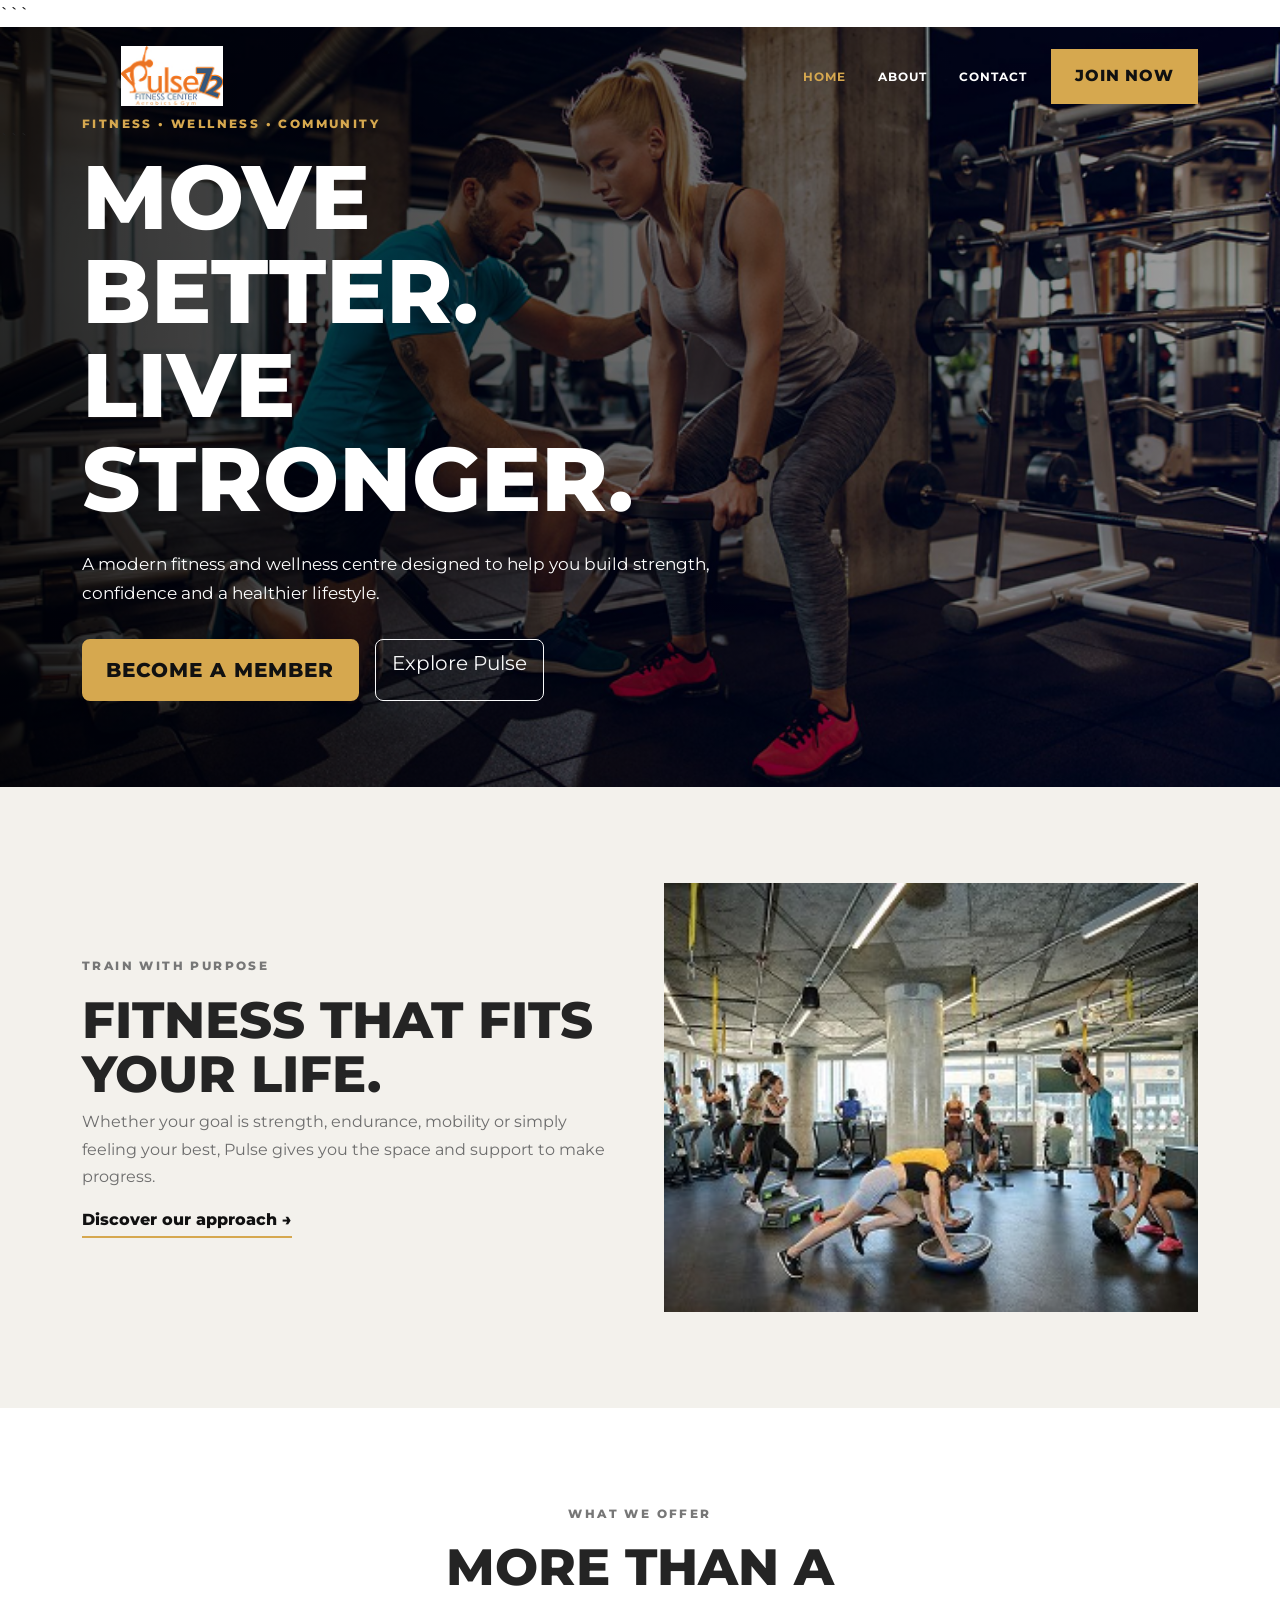
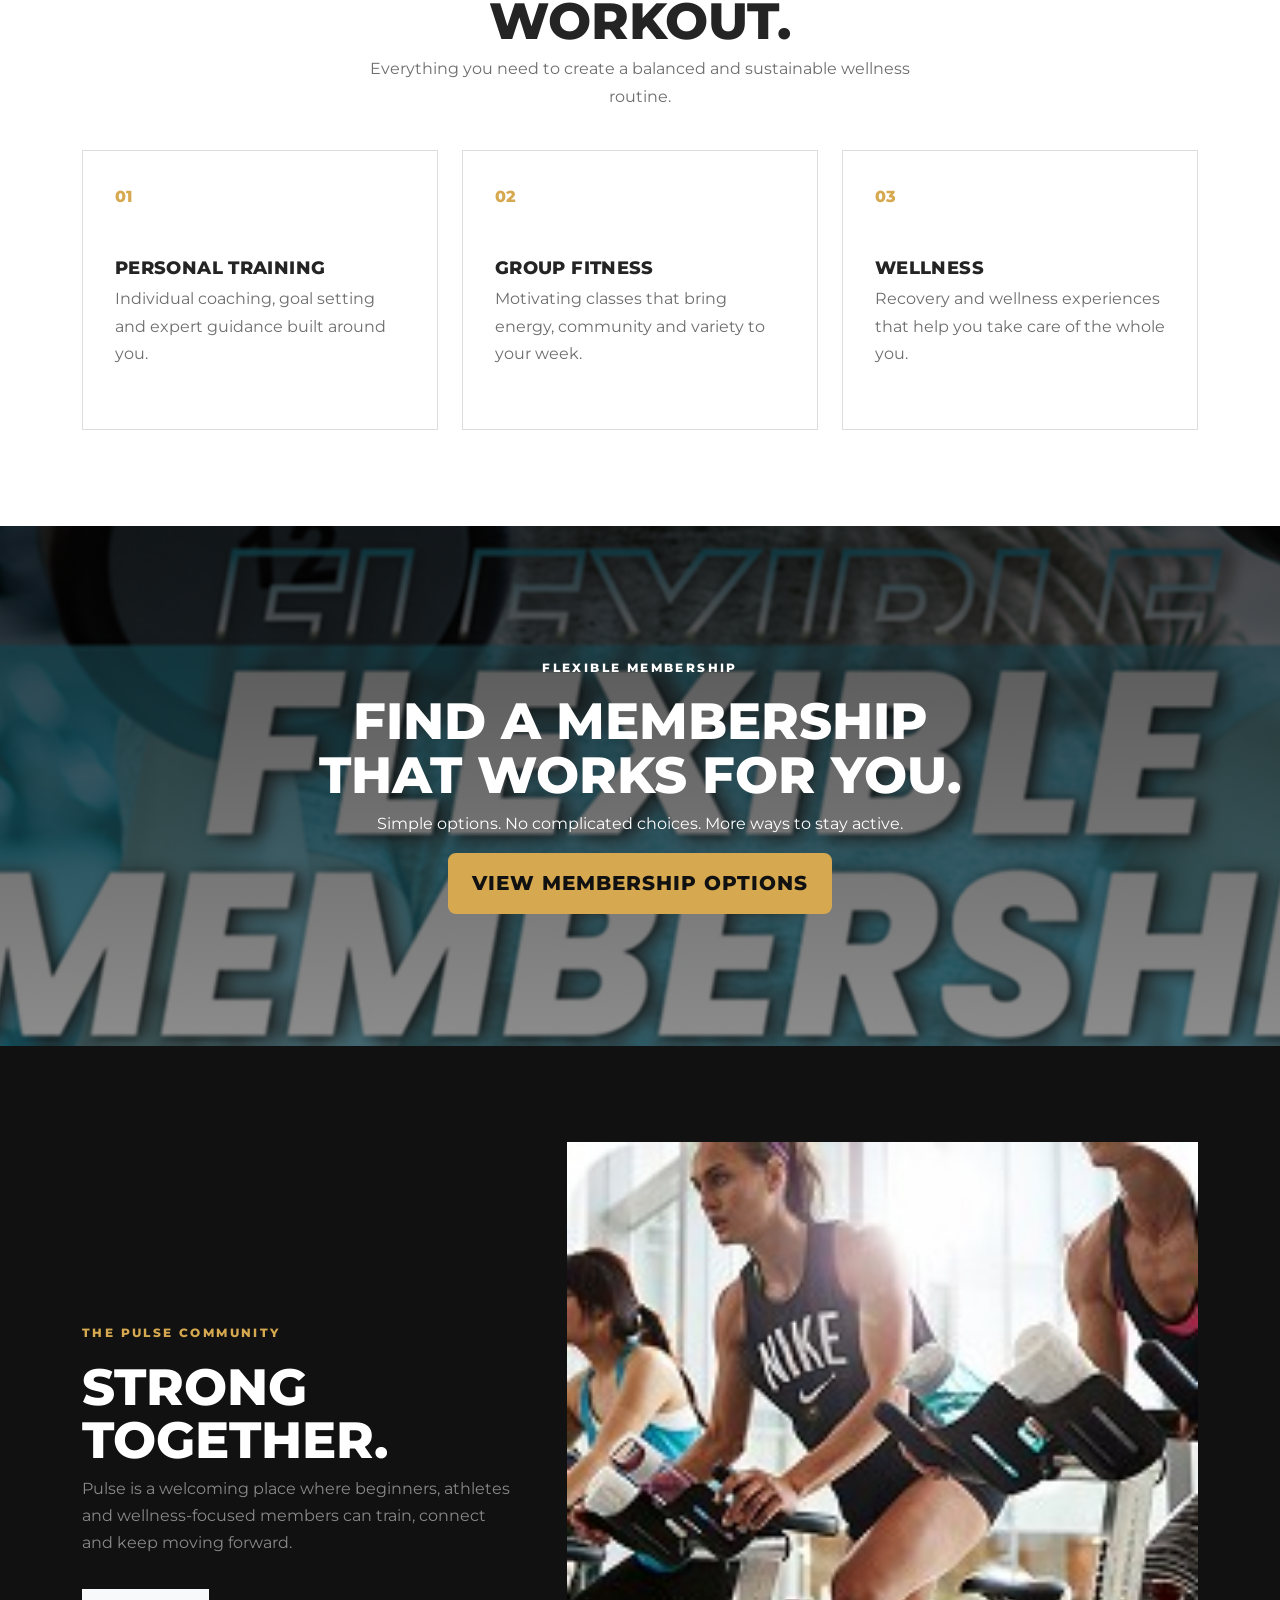
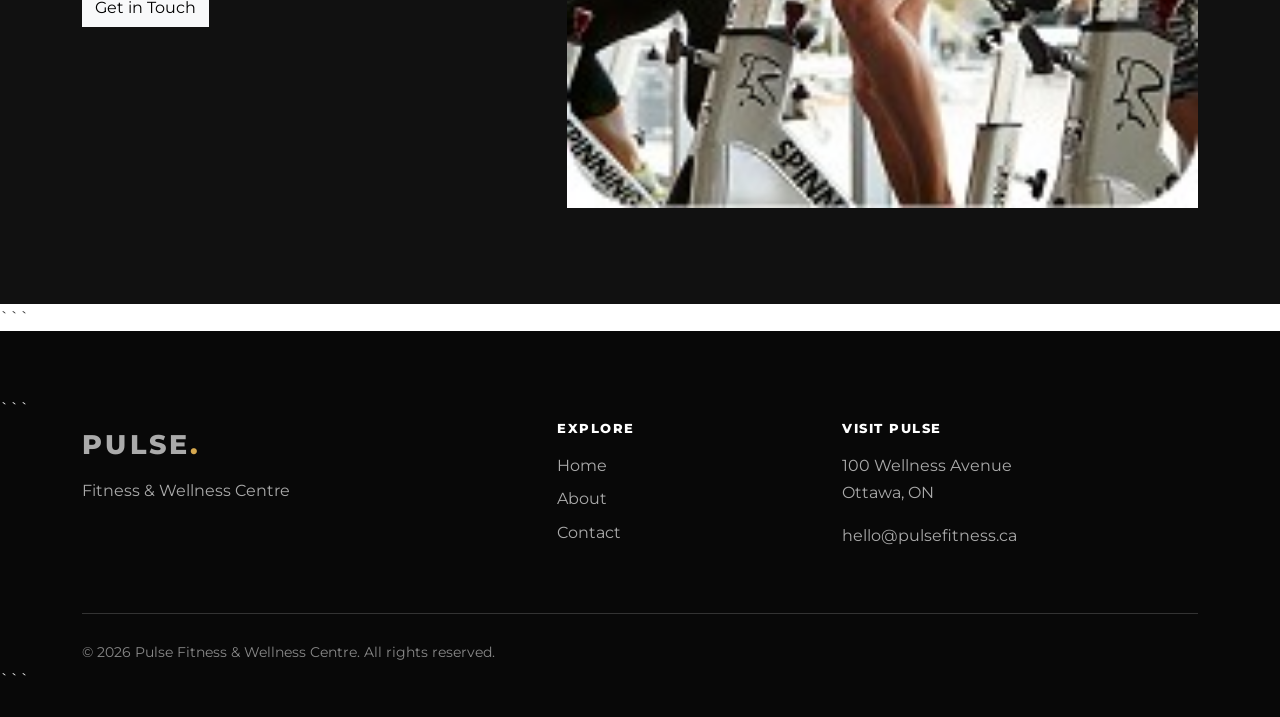
<file: index.html>
<!doctype html>

<html lang="en">

<head>
  <meta charset="utf-8">
  <meta name="viewport" content="width=device-width, initial-scale=1">

<meta
 name="description"
 content="Pulse Fitness & Wellness Centre — fitness, wellness and flexible memberships.">

  <title>Pulse Fitness & Wellness Centre | Home</title>

  <!-- Google Fonts -->

  <link rel="preconnect" href="https://fonts.googleapis.com">
  <link rel="preconnect" href="https://fonts.gstatic.com" crossorigin>

  <link
    href="https://fonts.googleapis.com/css2?family=Montserrat:wght@400;500;600;700;800&family=Playfair+Display:wght@600;700&display=swap"
    rel="stylesheet">

  <!-- Bootstrap -->

  <link
    href="https://cdn.jsdelivr.net/npm/bootstrap@5.3.3/dist/css/bootstrap.min.css"
    rel="stylesheet">

  <!-- AOS Animation Library -->

  <link
    href="https://unpkg.com/aos@2.3.4/dist/aos.css"
    rel="stylesheet">

  <!-- Custom CSS -->

  <link rel="stylesheet" href="css/style.css">
</head>

<body>

  <!-- Skip Link -->

  <a class="skip-link" href="#main-content">
    Skip to main content
  </a>

  <!-- ================= HEADER ================= -->

  <header class="site-header">

```
<nav
  class="navbar navbar-expand-lg navbar-dark"
  aria-label="Main navigation">

  <div class="container">

    <!-- Logo -->
    <a
      class="navbar-brand"
      href="index.html"
      aria-label="Pulse Fitness home">

      <img
        src="images/pulse-logo-small.jpg"
        srcset="
          images/pulse-logo-small.jpg 120w,
          images/pulse-logo-large.jpg 240w"
        sizes="(max-width: 576px) 140px, 180px"
        class="site-logo"
        alt="Pulse Fitness & Wellness Centre logo"
        width="240"
        height="80">

    </a>


    <!-- Mobile Menu Button -->
    <button
      class="navbar-toggler"
      type="button"
      data-bs-toggle="collapse"
      data-bs-target="#mainNav"
      aria-controls="mainNav"
      aria-expanded="false"
      aria-label="Toggle navigation">

      <span class="navbar-toggler-icon"></span>

    </button>


    <!-- Navigation -->
    <div
      class="collapse navbar-collapse"
      id="mainNav">

      <ul
        class="navbar-nav ms-auto align-items-lg-center gap-lg-3">

        <li class="nav-item">

          <a
            class="nav-link active"
            aria-current="page"
            href="index.html">

            Home

          </a>

        </li>


        <li class="nav-item">

          <a
            class="nav-link"
            href="about.html">

            About

          </a>

        </li>


        <li class="nav-item">

          <a
            class="nav-link"
            href="contact.html">

            Contact

          </a>

        </li>


        <li class="nav-item">

          <a
            class="btn btn-pulse"
            href="contact.html">

            Join Now

          </a>

        </li>

      </ul>

    </div>

  </div>

</nav>
```

  </header>

  <!-- ================= MAIN ================= -->

  <main id="main-content">

```
<!-- ================= HERO ================= -->

<section class="hero hero-home">

  <div class="hero-overlay"></div>

  <div class="container position-relative">

    <div class="row min-vh-75 align-items-center">

      <div
        class="col-lg-7"
        data-aos="fade-up">

        <p class="eyebrow">
          FITNESS • WELLNESS • COMMUNITY
        </p>

        <h1>
          Move better.<br>
          Live stronger.
        </h1>

        <p class="hero-text">
          A modern fitness and wellness centre designed
          to help you build strength, confidence and a
          healthier lifestyle.
        </p>


        <div class="d-flex flex-wrap gap-3">

          <a
            class="btn btn-pulse btn-lg"
            href="contact.html">

            Become a Member

          </a>


          <a
            class="btn btn-outline-light btn-lg"
            href="about.html">

            Explore Pulse

          </a>

        </div>

      </div>

    </div>

  </div>

</section>


<!-- ================= INTRODUCTION ================= -->

<section class="section-padding bg-light-pulse">

  <div class="container">

    <div class="row align-items-center g-5">


      <!-- Text -->

      <div
        class="col-lg-6"
        data-aos="fade-right">

        <p class="eyebrow dark">
          TRAIN WITH PURPOSE
        </p>

        <h2>
          Fitness that fits your life.
        </h2>

        <p>
          Whether your goal is strength, endurance,
          mobility or simply feeling your best, Pulse
          gives you the space and support to make progress.
        </p>

        <a
          href="about.html"
          class="text-link">

          Discover our approach →

        </a>

      </div>


      <!-- Image -->

      <div
        class="col-lg-6"
        data-aos="fade-left">

        <img
          src="images/fitness-large.jpg"
          srcset="
            images/fitness-small.jpg 600w,
            images/fitness-large.jpg 1200w"
          sizes="(max-width: 991px) 100vw, 50vw"
          class="img-fluid section-image"
          alt="Member exercising in the Pulse fitness centre"
          width="1200"
          height="800"
          loading="lazy">

      </div>

    </div>

  </div>

</section>


<!-- ================= SERVICES ================= -->

<section class="section-padding">

  <div class="container">


    <div
      class="section-heading text-center"
      data-aos="fade-up">

      <p class="eyebrow dark">
        WHAT WE OFFER
      </p>

      <h2>
        More than a workout.
      </h2>

      <p>
        Everything you need to create a balanced
        and sustainable wellness routine.
      </p>

    </div>


    <div class="row g-4 mt-2">


      <!-- Personal Training -->

      <div
        class="col-md-4"
        data-aos="fade-up">

        <article class="feature-card">

          <span class="feature-number">
            01
          </span>

          <h3>
            Personal Training
          </h3>

          <p>
            Individual coaching, goal setting and
            expert guidance built around you.
          </p>

        </article>

      </div>


      <!-- Group Fitness -->

      <div
        class="col-md-4"
        data-aos="fade-up"
        data-aos-delay="100">

        <article class="feature-card">

          <span class="feature-number">
            02
          </span>

          <h3>
            Group Fitness
          </h3>

          <p>
            Motivating classes that bring energy,
            community and variety to your week.
          </p>

        </article>

      </div>


      <!-- Wellness -->

      <div
        class="col-md-4"
        data-aos="fade-up"
        data-aos-delay="200">

        <article class="feature-card">

          <span class="feature-number">
            03
          </span>

          <h3>
            Wellness
          </h3>

          <p>
            Recovery and wellness experiences that
            help you take care of the whole you.
          </p>

        </article>

      </div>

    </div>

  </div>

</section>


<!-- ================= MEMBERSHIP ================= -->

<section class="membership-banner">

  <div class="banner-overlay"></div>

  <div
    class="container position-relative text-center text-white"
    data-aos="zoom-in">

    <p class="eyebrow">
      FLEXIBLE MEMBERSHIP
    </p>

    <h2>
      Find a membership<br>
      that works for you.
    </h2>

    <p>
      Simple options. No complicated choices.
      More ways to stay active.
    </p>

    <a
      href="contact.html"
      class="btn btn-pulse btn-lg">

      View Membership Options

    </a>

  </div>

</section>


<!-- ================= COMMUNITY ================= -->

<section class="section-padding bg-dark-pulse text-white">

  <div class="container">

    <div class="row align-items-center g-5">


      <!-- Text -->

      <div
        class="col-lg-5"
        data-aos="fade-right">

        <p class="eyebrow">
          THE PULSE COMMUNITY
        </p>

        <h2>
          Strong together.
        </h2>

        <p class="text-white-50">
          Pulse is a welcoming place where beginners,
          athletes and wellness-focused members can
          train, connect and keep moving forward.
        </p>

        <a
          href="contact.html"
          class="btn btn-light mt-3">

          Get in Touch

        </a>

      </div>


      <!-- Image -->

      <div
        class="col-lg-7"
        data-aos="fade-left">

        <img
          src="images/community-large.jpg"
          srcset="
            images/community-small.jpg 600w,
            images/community-large.jpg 1200w"
          sizes="(max-width: 991px) 100vw, 58vw"
          class="img-fluid section-image"
          alt="Members participating in a fitness activity together"
          width="1200"
          height="800"
          loading="lazy">

      </div>

    </div>

  </div>

</section>
```

  </main>

  <!-- ================= FOOTER ================= -->

  <footer class="site-footer">

```
<div class="container">

  <div class="row g-4">


    <!-- Brand -->

    <div class="col-md-5">

      <a
        class="footer-brand"
        href="index.html">

        PULSE<span>.</span>

      </a>

      <p>
        Fitness & Wellness Centre
      </p>

    </div>


    <!-- Navigation -->

    <div class="col-md-3">

      <h3>
        Explore
      </h3>

      <a href="index.html">
        Home
      </a>

      <a href="about.html">
        About
      </a>

      <a href="contact.html">
        Contact
      </a>

    </div>


    <!-- Contact -->

    <div class="col-md-4">

      <h3>
        Visit Pulse
      </h3>

      <p>
        100 Wellness Avenue<br>
        Ottawa, ON
      </p>

      <p>
        <a href="mailto:hello@pulsefitness.ca">
          hello@pulsefitness.ca
        </a>
      </p>

    </div>

  </div>


  <!-- Copyright -->

  <div class="footer-bottom">

    <small>
      © 2026 Pulse Fitness & Wellness Centre.
      All rights reserved.
    </small>

  </div>

</div>
```

  </footer>

  <!-- ================= SCRIPTS ================= -->

  <!-- Bootstrap JS -->

  <script
    src="https://cdn.jsdelivr.net/npm/bootstrap@5.3.3/dist/js/bootstrap.bundle.min.js">
  </script>

  <!-- AOS JS -->

  <script
    src="https://unpkg.com/aos@2.3.4/dist/aos.js">
  </script>

  <!-- Custom JS -->

  <script src="js/script.js"></script>

</body>
</html>
</file>
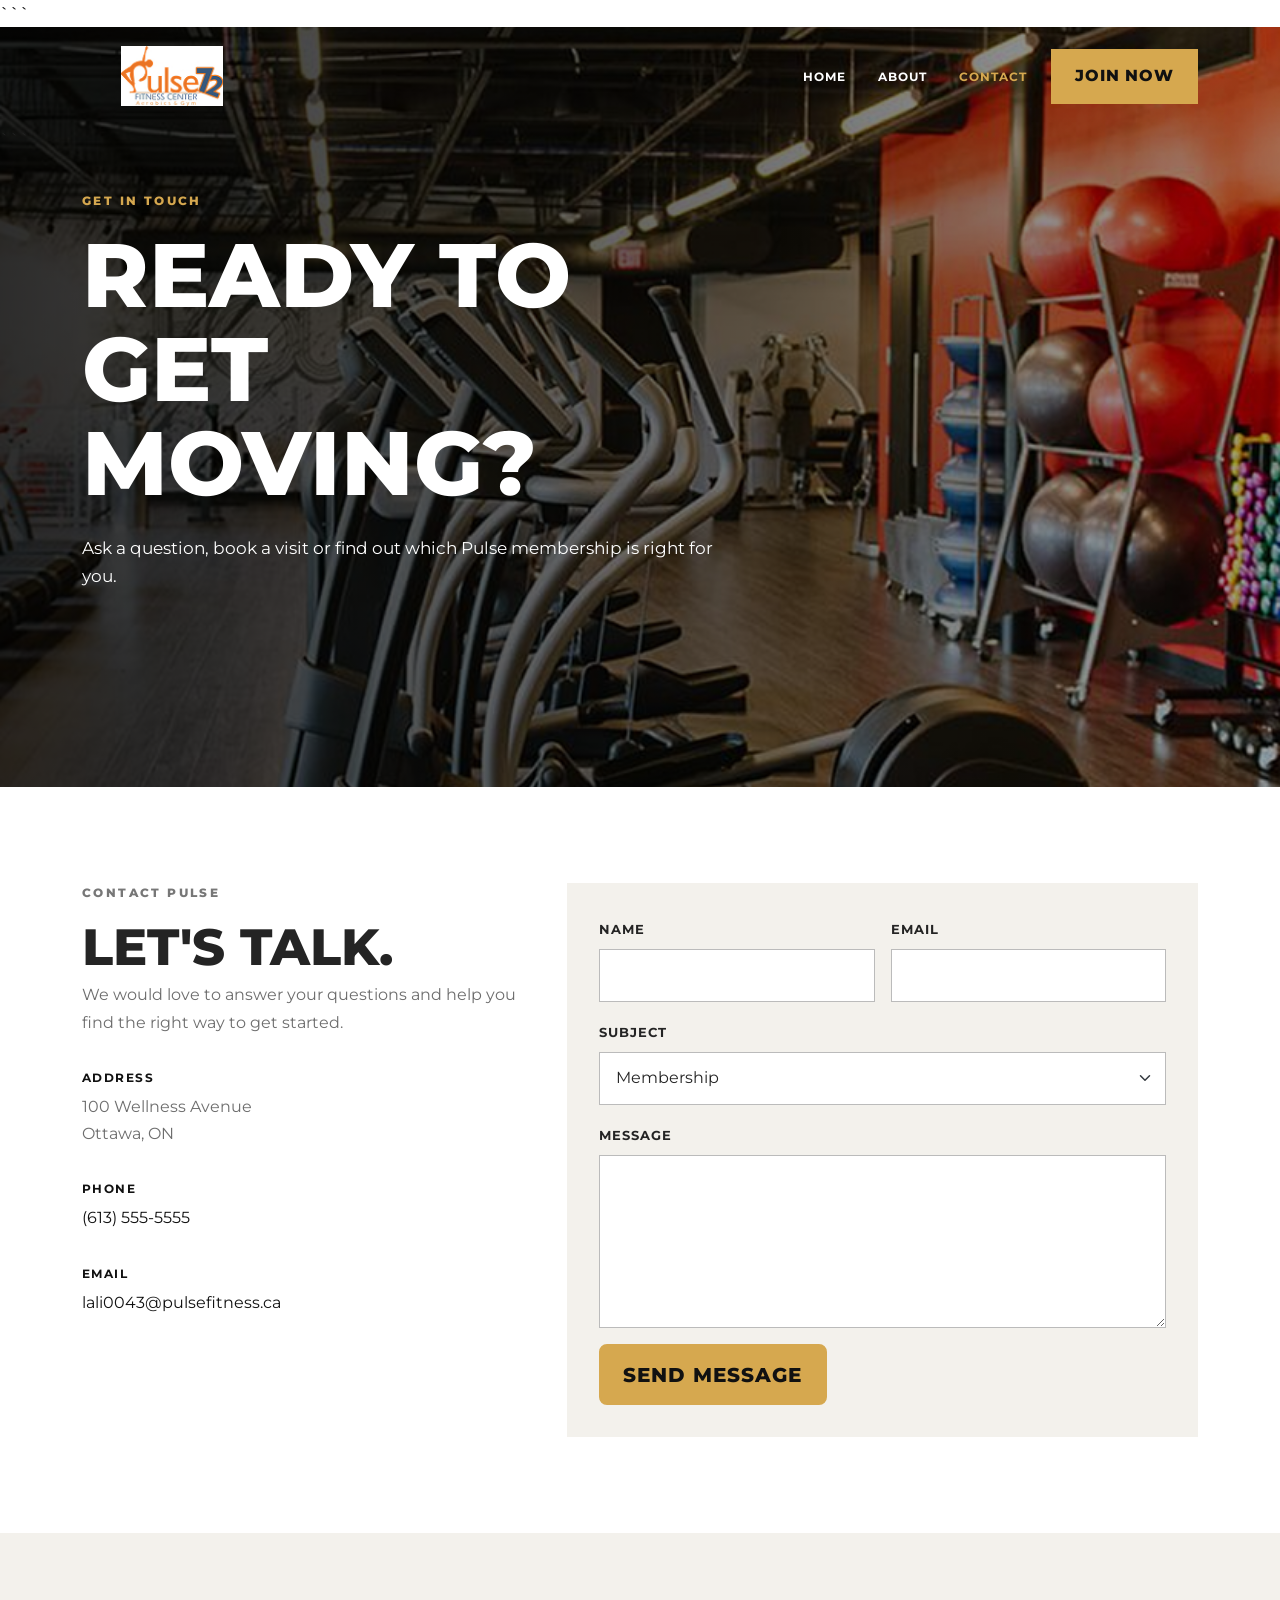
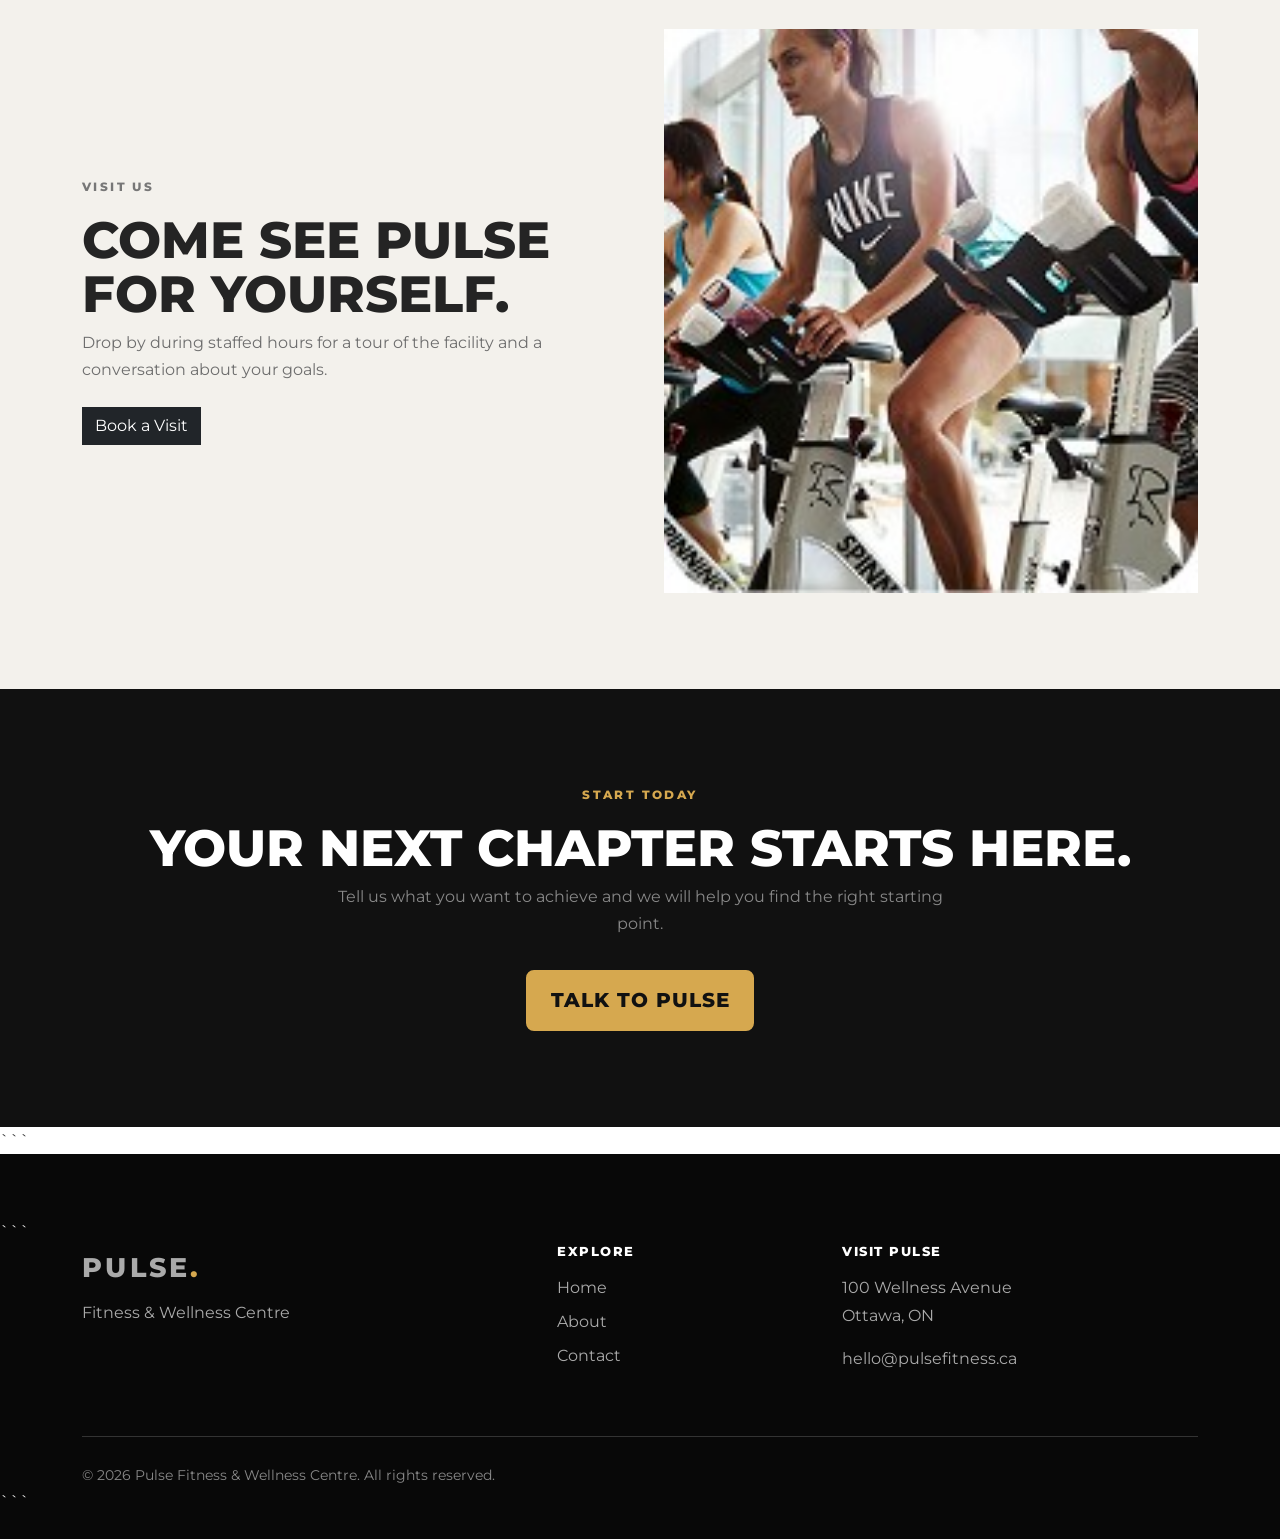
<file: contact.html>
<!doctype html>

<html lang="en">

<head>
  <meta charset="utf-8">
  <meta name="viewport" content="width=device-width, initial-scale=1">

<meta
 name="description"
 content="Contact Pulse Fitness & Wellness Centre to ask questions, book a visit, or learn about memberships.">

  <title>Pulse Fitness & Wellness Centre | Contact</title>

  <!-- Google Fonts -->

  <link rel="preconnect" href="https://fonts.googleapis.com">
  <link rel="preconnect" href="https://fonts.gstatic.com" crossorigin>

  <link
    href="https://fonts.googleapis.com/css2?family=Montserrat:wght@400;500;600;700;800&family=Playfair+Display:wght@600;700&display=swap"
    rel="stylesheet">

  <!-- Bootstrap -->

  <link
    href="https://cdn.jsdelivr.net/npm/bootstrap@5.3.3/dist/css/bootstrap.min.css"
    rel="stylesheet">

  <!-- AOS Animation Library -->

  <link
    href="https://unpkg.com/aos@2.3.4/dist/aos.css"
    rel="stylesheet">

  <!-- Custom CSS -->

  <link rel="stylesheet" href="css/style.css">
</head>

<body>

  <!-- Skip Link -->

  <a class="skip-link" href="#main-content">
    Skip to main content
  </a>

  <!-- ================= HEADER ================= -->

  <header class="site-header">

```
<nav
  class="navbar navbar-expand-lg navbar-dark"
  aria-label="Main navigation">

  <div class="container">

    <!-- Logo -->
    <a
      class="navbar-brand"
      href="index.html"
      aria-label="Pulse Fitness home">

      <img
        src="images/pulse-logo-small.jpg"
        srcset="
          images/pulse-logo-small.jpg 120w,
          images/pulse-logo-large.jpg 240w"
        sizes="(max-width: 576px) 140px, 180px"
        class="site-logo"
        alt="Pulse Fitness & Wellness Centre logo"
        width="240"
        height="80">

    </a>


    <!-- Mobile Menu -->
    <button
      class="navbar-toggler"
      type="button"
      data-bs-toggle="collapse"
      data-bs-target="#mainNav"
      aria-controls="mainNav"
      aria-expanded="false"
      aria-label="Toggle navigation">

      <span class="navbar-toggler-icon"></span>

    </button>


    <!-- Navigation -->
    <div
      class="collapse navbar-collapse"
      id="mainNav">

      <ul
        class="navbar-nav ms-auto align-items-lg-center gap-lg-3">

        <li class="nav-item">
          <a
            class="nav-link"
            href="index.html">
            Home
          </a>
        </li>

        <li class="nav-item">
          <a
            class="nav-link"
            href="about.html">
            About
          </a>
        </li>

        <li class="nav-item">
          <a
            class="nav-link active"
            aria-current="page"
            href="contact.html">
            Contact
          </a>
        </li>

        <li class="nav-item">
          <a
            class="btn btn-pulse"
            href="contact.html">
            Join Now
          </a>
        </li>

      </ul>

    </div>

  </div>

</nav>
```

  </header>

  <!-- ================= MAIN ================= -->

  <main id="main-content">

```
<!-- ================= HERO ================= -->

<section class="hero hero-contact">

  <div class="hero-overlay"></div>

  <div class="container position-relative">

    <div class="row min-vh-75 align-items-center">

      <div
        class="col-lg-7"
        data-aos="fade-up">

        <p class="eyebrow">
          GET IN TOUCH
        </p>

        <h1>
          Ready to<br>
          get moving?
        </h1>

        <p class="hero-text">
          Ask a question, book a visit or find out
          which Pulse membership is right for you.
        </p>

      </div>

    </div>

  </div>

</section>


<!-- ================= CONTACT INFORMATION ================= -->

<section class="section-padding">

  <div class="container">

    <div class="row g-5">


      <!-- Contact Details -->

      <div
        class="col-lg-5"
        data-aos="fade-right">

        <p class="eyebrow dark">
          CONTACT PULSE
        </p>

        <h2>
          Let's talk.
        </h2>

        <p>
          We would love to answer your questions
          and help you find the right way to get started.
        </p>


        <div class="contact-detail">

          <strong>
            Address
          </strong>

          <p>
            100 Wellness Avenue<br>
            Ottawa, ON
          </p>

        </div>


        <div class="contact-detail">

          <strong>
            Phone
          </strong>

          <p>
            <a href="tel:+16135550123">
              (613) 555-5555
            </a>
          </p>

        </div>


        <div class="contact-detail">

          <strong>
            Email
          </strong>

          <p>
            <a href="mailto:lali0043@pulsefitness.ca">
              lali0043@pulsefitness.ca
            </a>
          </p>

        </div>

      </div>


      <!-- Contact Form -->

      <div
        class="col-lg-7"
        data-aos="fade-left">

        <form
          class="contact-form"
          action="#"
          method="post">

          <div class="row g-3">


            <!-- Name -->

            <div class="col-md-6">

              <label
                for="name"
                class="form-label">

                Name

              </label>

              <input
                id="name"
                name="name"
                type="text"
                class="form-control"
                autocomplete="name"
                required>

            </div>


            <!-- Email -->

            <div class="col-md-6">

              <label
                for="email"
                class="form-label">

                Email

              </label>

              <input
                id="email"
                name="email"
                type="email"
                class="form-control"
                autocomplete="email"
                required>

            </div>


            <!-- Subject -->

            <div class="col-12">

              <label
                for="subject"
                class="form-label">

                Subject

              </label>

              <select
                id="subject"
                name="subject"
                class="form-select">

                <option value="membership">
                  Membership
                </option>

                <option value="personal-training">
                  Personal Training
                </option>

                <option value="group-fitness">
                  Group Fitness
                </option>

                <option value="general-question">
                  General Question
                </option>

              </select>

            </div>


            <!-- Message -->

            <div class="col-12">

              <label
                for="message"
                class="form-label">

                Message

              </label>

              <textarea
                id="message"
                name="message"
                class="form-control"
                rows="6"
                required></textarea>

            </div>


            <!-- Submit -->

            <div class="col-12">

              <button
                class="btn btn-pulse btn-lg"
                type="submit">

                Send Message

              </button>

            </div>

          </div>

        </form>

      </div>

    </div>

  </div>

</section>


<!-- ================= VISIT PULSE ================= -->

<section class="section-padding bg-light-pulse">

  <div class="container">

    <div class="row align-items-center g-5">


      <!-- Text -->

      <div
        class="col-lg-6"
        data-aos="fade-right">

        <p class="eyebrow dark">
          VISIT US
        </p>

        <h2>
          Come see Pulse for yourself.
        </h2>

        <p>
          Drop by during staffed hours for a tour
          of the facility and a conversation about
          your goals.
        </p>

        <a
          class="btn btn-dark mt-2"
          href="mailto:hello@pulsefitness.ca">

          Book a Visit

        </a>

      </div>


      <!-- Image -->

      <div
        class="col-lg-6"
        data-aos="fade-left">

        <img
          src="images/contact-large.jpg"
          srcset="
            images/contact-small.jpg 600w,
            images/contact-large.jpg 1200w"
          sizes="(max-width: 991px) 100vw, 50vw"
          class="img-fluid section-image"
          alt="Entrance and front area of Pulse Fitness and Wellness Centre"
          width="1200"
          height="800"
          loading="lazy">

      </div>

    </div>

  </div>

</section>


<!-- ================= START TODAY ================= -->

<section class="section-padding bg-dark-pulse text-white">

  <div
    class="container text-center"
    data-aos="zoom-in">

    <p class="eyebrow">
      START TODAY
    </p>

    <h2>
      Your next chapter starts here.
    </h2>

    <p class="mx-auto narrow-text text-white-50">
      Tell us what you want to achieve and we will
      help you find the right starting point.
    </p>

    <a
      href="mailto:hello@pulsefitness.ca"
      class="btn btn-pulse btn-lg mt-3">

      Talk to Pulse

    </a>

  </div>

</section>
```

  </main>

  <!-- ================= FOOTER ================= -->

  <footer class="site-footer">

```
<div class="container">

  <div class="row g-4">


    <!-- Brand -->

    <div class="col-md-5">

      <a
        class="footer-brand"
        href="index.html">

        PULSE<span>.</span>

      </a>

      <p>
        Fitness & Wellness Centre
      </p>

    </div>


    <!-- Explore -->

    <div class="col-md-3">

      <h3>
        Explore
      </h3>

      <a href="index.html">
        Home
      </a>

      <a href="about.html">
        About
      </a>

      <a href="contact.html">
        Contact
      </a>

    </div>


    <!-- Visit -->

    <div class="col-md-4">

      <h3>
        Visit Pulse
      </h3>

      <p>
        100 Wellness Avenue<br>
        Ottawa, ON
      </p>

      <p>
        <a href="mailto:hello@pulsefitness.ca">
          hello@pulsefitness.ca
        </a>
      </p>

    </div>

  </div>


  <div class="footer-bottom">

    <small>
      © 2026 Pulse Fitness & Wellness Centre.
      All rights reserved.
    </small>

  </div>

</div>
```

  </footer>

  <!-- Bootstrap JS -->

  <script
    src="https://cdn.jsdelivr.net/npm/bootstrap@5.3.3/dist/js/bootstrap.bundle.min.js">
  </script>

  <!-- AOS JS -->

  <script
    src="https://unpkg.com/aos@2.3.4/dist/aos.js">
  </script>

  <!-- Custom JS -->

  <script src="js/script.js"></script>

</body>
</html>
</file>
<file: css/style.css>
:root {
--bs-primary: #d6a84f;
--bs-dark: #111111;
--bs-body-color: #242424;
--bs-body-bg: #ffffff;

--pulse-gold: #d6a84f;
--pulse-gold-dark: #b98c35;
--pulse-black: #111111;
--pulse-dark: #080808;
--pulse-gray: #6d6d6d;
--pulse-light: #f3f1ec;
--pulse-white: #ffffff;

--bs-border-radius: 0;
--bs-link-color: #111111;
}

/* =========================
GENERAL
========================= */

html {
scroll-behavior: smooth;
}

body {
margin: 0;
font-family: "Montserrat", sans-serif;
font-size: 1rem;
line-height: 1.7;
color: var(--bs-body-color);
background: var(--bs-body-bg);
}

img {
max-width: 100%;
height: auto;
}

h1,
h2,
h3 {
font-family: "Montserrat", sans-serif;
font-weight: 800;
line-height: 1.05;
text-transform: uppercase;
}

h1 {
font-size: clamp(2.7rem, 7vw, 6.5rem);
}

h2 {
font-size: clamp(2rem, 4vw, 4rem);
}

h3 {
font-size: 1.15rem;
letter-spacing: 0.02em;
}

p {
color: var(--pulse-gray);
}

a {
transition:
color 0.25s ease,
background-color 0.25s ease,
border-color 0.25s ease,
transform 0.25s ease;
}

/* =========================
ACCESSIBILITY
========================= */

.skip-link {
position: absolute;
top: -100px;
left: 1rem;
z-index: 2000;

background: var(--pulse-white);
color: var(--pulse-black);

padding: 0.75rem 1rem;
font-weight: 700;
text-decoration: none;
}

.skip-link:focus {
top: 1rem;
}

/* =========================
HEADER
========================= */

.site-header {
position: absolute;
top: 0;
left: 0;
z-index: 1000;

width: 100%;
}

.navbar {
padding: 1.2rem 0;
background: transparent;
}

/* =========================
LOGO
========================= */

.navbar-brand {
display: inline-flex;
align-items: center;

padding: 0;
margin: 0;
}

.site-logo {
display: block;

width: 180px;
height: auto;
max-height: 60px;

object-fit: contain;
}

/* Fallback text logo */

.navbar-brand:not(:has(.site-logo)),
.footer-brand {
font-size: 1.7rem;
font-weight: 800;
letter-spacing: 0.12em;

color: var(--pulse-white);
text-decoration: none;
}

.navbar-brand span,
.footer-brand span {
color: var(--pulse-gold);
}

/* =========================
NAVIGATION
========================= */

.nav-link {
color: var(--pulse-white) !important;

text-transform: uppercase;
font-size: 0.78rem;
font-weight: 700;
letter-spacing: 0.08em;
}

.nav-link:hover,
.nav-link:focus {
color: var(--pulse-gold) !important;
}

.nav-link.active {
color: var(--pulse-gold) !important;
}

.navbar-toggler {
border: 1px solid rgba(255, 255, 255, 0.6);
}

.navbar-toggler:focus {
box-shadow: 0 0 0 0.2rem rgba(214, 168, 79, 0.35);
}

/* =========================
BUTTONS
========================= */

.btn-pulse {
display: inline-block;

background: var(--pulse-gold);
color: var(--pulse-black);

border: 2px solid var(--pulse-gold);

font-weight: 800;
text-transform: uppercase;
letter-spacing: 0.05em;

padding: 0.85rem 1.4rem;

text-decoration: none;
}

.btn-pulse:hover,
.btn-pulse:focus {
background: var(--pulse-white);
border-color: var(--pulse-white);
color: var(--pulse-black);

transform: translateY(-2px);
}

.btn-pulse:active {
transform: translateY(0);
}

/* =========================
HERO
========================= */

.hero {
position: relative;

min-height: 760px;

display: flex;
align-items: center;

background-size: cover;
background-position: center;
background-repeat: no-repeat;

color: var(--pulse-white);
}

/* Home Hero */

.hero-home {
background-image: url("../images/home-hero-large.jpg");
}

/* About Hero */

.hero-about {
background-image: url("../images/about-hero-large.jpg");
}

/* Contact Hero */

.hero-contact {
background-image: url("../images/contact-hero-large.jpg");
}

/* Hero Overlay */

.hero-overlay {
position: absolute;
inset: 0;

background:
linear-gradient(
90deg,
rgba(0, 0, 0, 0.82),
rgba(0, 0, 0, 0.35)
);
}

/* Hero Content */

.hero .container {
z-index: 2;
}

.hero-text {
max-width: 650px;

color: var(--pulse-white);

font-size: 1.05rem;

margin: 1.5rem 0 2rem;
}

/* =========================
EYEBROW
========================= */

.eyebrow {
color: var(--pulse-gold);

font-size: 0.75rem;
font-weight: 800;

letter-spacing: 0.2em;

margin-bottom: 1rem;
}

.eyebrow.dark {
color: #777777;
}

/* =========================
SECTIONS
========================= */

.section-padding {
padding: 6rem 0;
}

.bg-light-pulse {
background: var(--pulse-light);
}

.bg-dark-pulse {
background: var(--pulse-black);
}

.section-heading {
max-width: 700px;
margin-inline: auto;
}

.section-heading p:last-child {
max-width: 580px;
margin-inline: auto;
}

/* =========================
SECTION IMAGES
========================= */

.section-image {
display: block;

width: 100%;
height: auto;

object-fit: cover;
}

/* =========================
TEXT LINKS
========================= */

.text-link {
display: inline-block;

color: var(--pulse-black);

font-weight: 800;
text-decoration: none;

border-bottom: 2px solid var(--pulse-gold);

padding-bottom: 0.2rem;
}

.text-link:hover,
.text-link:focus {
color: var(--pulse-gold-dark);
transform: translateX(4px);
}

/* =========================
FEATURE CARDS
========================= */

.feature-card {
min-height: 280px;

padding: 2rem;

border: 1px solid #dddddd;

background: var(--pulse-white);

transition:
transform 0.25s ease,
box-shadow 0.25s ease;
}

.feature-card:hover {
transform: translateY(-7px);

box-shadow:
0 18px 45px rgba(0, 0, 0, 0.1);
}

.feature-number {
display: block;

color: var(--pulse-gold);

font-weight: 800;

margin-bottom: 3rem;
}

.feature-card p {
margin-bottom: 0;
}

/* =========================
MEMBERSHIP BANNER
========================= */

.membership-banner {
position: relative;

min-height: 520px;

display: grid;
place-items: center;

text-align: center;

background:
url("../images/membership-large.jpg")
center / cover
no-repeat;
}

.membership-banner .container {
z-index: 2;
}

.membership-banner h2,
.membership-banner p {
color: var(--pulse-white);
}

/* Membership Overlay */

.banner-overlay {
position: absolute;
inset: 0;

background:
linear-gradient(
rgba(0, 0, 0, 0.7),
rgba(0, 0, 0, 0.45)
);
}

/* =========================
CONTACT PAGE
========================= */

.narrow-text {
max-width: 650px;
}

.contact-detail {
margin-top: 2rem;
}

.contact-detail strong {
display: block;

text-transform: uppercase;

font-size: 0.75rem;
letter-spacing: 0.12em;

color: var(--pulse-black);
}

.contact-detail p {
margin: 0.3rem 0 0;
}

.contact-detail a {
color: var(--pulse-black);

text-decoration: none;
}

.contact-detail a:hover,
.contact-detail a:focus {
color: var(--pulse-gold);
}

/* =========================
CONTACT FORM
========================= */

.contact-form {
padding: 2rem;

background: var(--pulse-light);
}

.form-label {
font-weight: 700;

font-size: 0.8rem;

text-transform: uppercase;

letter-spacing: 0.08em;
}

.form-control,
.form-select {
border: 1px solid #bbbbbb;

border-radius: 0;

padding: 0.85rem 1rem;
}

.form-control:focus,
.form-select:focus {
border-color: var(--pulse-gold);

box-shadow:
0 0 0 0.2rem
rgba(214, 168, 79, 0.2);
}

/* =========================
FOOTER
========================= */

.site-footer {
padding: 4rem 0 1.5rem;

background: var(--pulse-dark);

color: var(--pulse-white);
}

.site-footer p {
color: #aaaaaa;
}

.site-footer a {
color: #aaaaaa;

text-decoration: none;
}

.site-footer a:hover,
.site-footer a:focus {
color: var(--pulse-gold);
}

.site-footer h3 {
color: var(--pulse-white);

font-size: 0.8rem;

letter-spacing: 0.12em;

margin-bottom: 1rem;
}

.site-footer .col-md-3 a {
display: block;

margin-bottom: 0.4rem;
}

.footer-brand {
display: inline-block;

margin-bottom: 0.5rem;
}

.footer-bottom {
border-top: 1px solid #333333;

margin-top: 3rem;

padding-top: 1.5rem;
}

.footer-bottom small {
color: #888888;
}

/* =========================
FOCUS STATES
========================= */

a:focus-visible,
button:focus-visible,
input:focus-visible,
select:focus-visible,
textarea:focus-visible {
outline: 3px solid var(--pulse-gold);
outline-offset: 3px;
}

/* =========================
TABLET
========================= */

@media (max-width: 991.98px) {

.site-header {
position: relative;

```
background: var(--pulse-black);
```

}

.navbar {
padding: 0.9rem 0;
}

.navbar-collapse {
padding: 1rem 0;
}

.hero {
min-height: 650px;
}

.hero-home,
.hero-about,
.hero-contact {
background-position: center;
}

.section-padding {
padding: 4.5rem 0;
}

.site-logo {
width: 160px;
max-height: 55px;
}

}

/* =========================
MOBILE
========================= */

@media (max-width: 575.98px) {

.site-logo {
width: 140px;
max-height: 50px;
}

.hero {
min-height: 620px;
}

h1 {
font-size: clamp(2.5rem, 14vw, 4rem);
}

h2 {
font-size: clamp(1.9rem, 10vw, 3rem);
}

.hero-text {
font-size: 0.95rem;
}

.section-padding {
padding: 3.5rem 0;
}

.feature-card {
min-height: auto;
}

.membership-banner {
min-height: 450px;
}

.contact-form {
padding: 1.25rem;
}

.btn-pulse {
width: auto;
}

}

/* =========================
LARGE SCREENS
========================= */

@media (min-width: 1600px) {

.container {
max-width: 1400px;
}

.hero {
min-height: 850px;
}

}

/* =========================
REDUCED MOTION
========================= */

@media (prefers-reduced-motion: reduce) {

html {
scroll-behavior: auto;
}

*,
*::before,
*::after {
animation-duration: 0.01ms !important;
animation-iteration-count: 1 !important;
transition-duration: 0.01ms !important;
scroll-behavior: auto !important;
}

}
</file>
